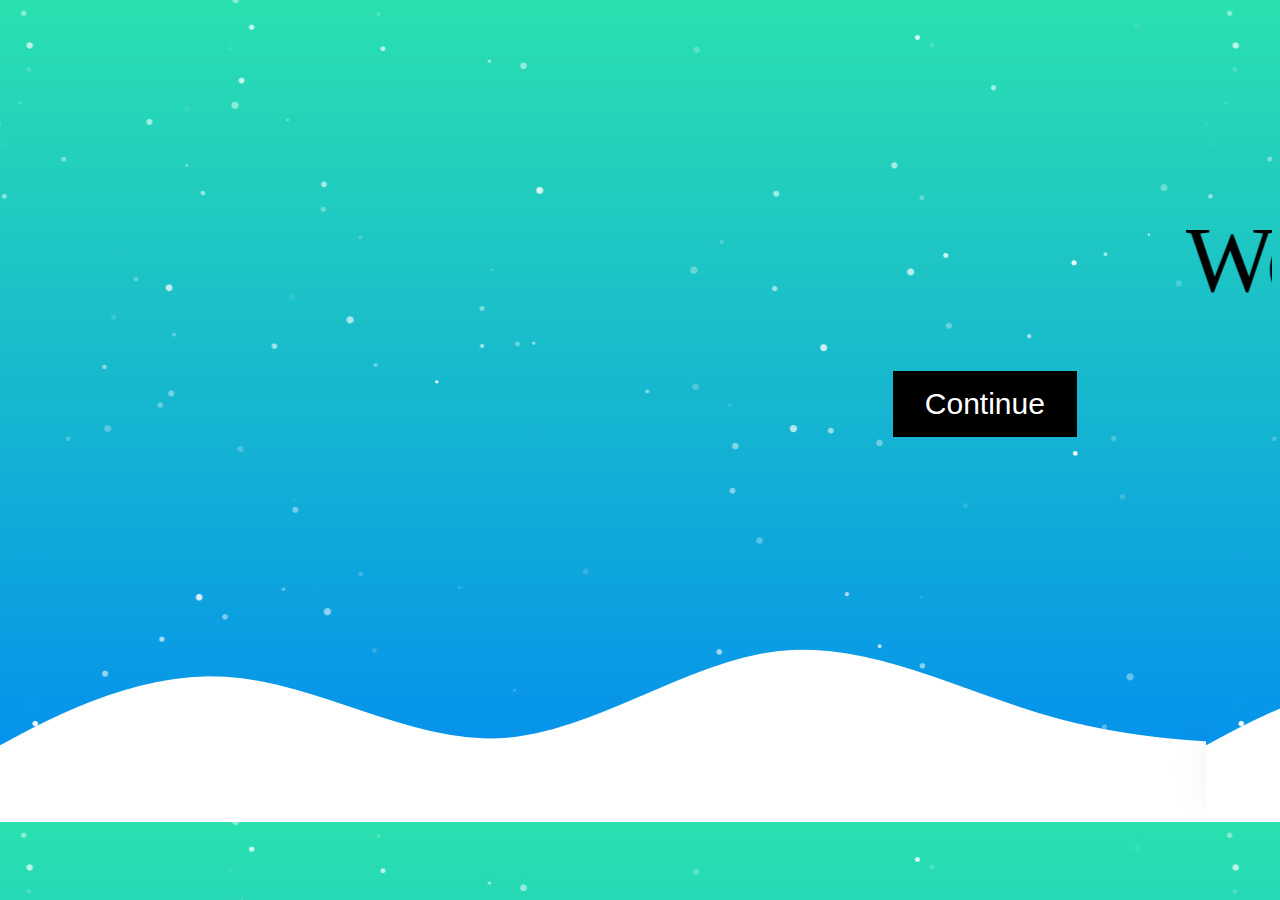
<file: SHEHACK/index.html>
<!DOCTYPE html>
<html>
<div class="welcome">

  <head>
    <meta charset="utf-8">
    <title>Welcome</title>
    <link rel="stylesheet" href="styles.css">
  </head>

  <body background="bg.jpg">
    </br></br></br></br></br></br></br>
    <div align="center">
      <div align="center" class="border">
        <div class="header1"></br></br></br></br>
          <marquee style="font-size: 70pt;" behavior="scroll" direction="left" scrollamount="10">Welcome to our Vision
            and Mission</marquee>
        </div>
      </div>
    </div>
    </br></br></br>


    <a href="home.html">
      <button class="btn">Continue</button>
    </a>
  </body>

</html>
</file>
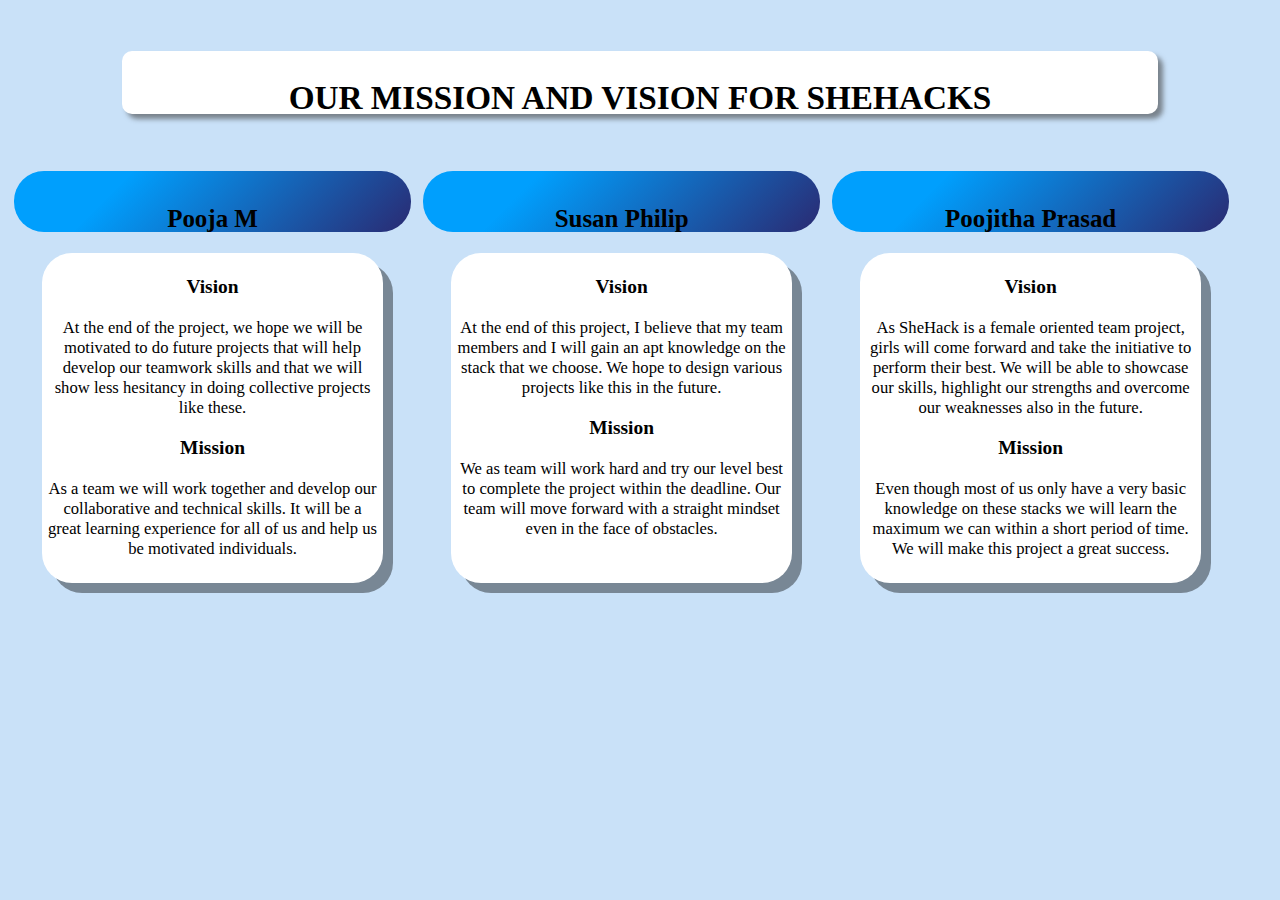
<file: SHEHACK/home.html>
<html>
 <head>
   <title>home</title>
   <link rel="stylesheet" href="styles.css">
 </head>
 <body bgcolor= C9E1F8>
   <div class="header" align="center">
     <div class="head">
<div class="text">
   <h1>OUR MISSION AND VISION FOR SHEHACKS</h1>
  </div>
   </div>
 </div>


   <div class="row">
    <div class="column" >
      <div class="text" align="center">
   <h2>Pooja M</h2>
  <div class="container">
   <h3>Vision</h3>
    <p>At the end of the project, we hope we will be motivated to do future projects that will help develop our teamwork skills and that we will show less hesitancy in doing collective projects like these.</p>
   <h3>Mission</h3>
    <p>As a team we will work together and develop our collaborative and technical skills. It will be a great learning experience for all of us and help us be motivated individuals.</p>
  </div>
</div>
</div>
  <div class="column" >
    <div class="text" align="center">
   <h2>Susan Philip</h2>
     <div class="container">
   <h3>Vision</h3>
    <p>At the end of this project, I believe that my team members and I will gain an apt knowledge on the stack that we choose. We hope to design various projects like this in the future.</p>
   <h3>Mission</h3>
    <p>We as team will work hard and try our level best to complete the project within the deadline. Our team will move forward with a straight mindset even in the face of obstacles.</p>
    </div>
</div>
</div>
<div class="column" >
  <div class="text" align="center">
   <h2>Poojitha Prasad</h2>
     <div class="container">
   <h3>Vision</h3>
    <p>As SheHack is a female oriented team project, girls will come forward and take the initiative to perform their best. We will be able to showcase our skills, highlight our strengths and overcome our weaknesses also in the future. </p>
   <h3>Mission</h3>
    <p>Even though most of us only have a very basic knowledge on these stacks we will learn the maximum we can within a short period of time. We will make this project a great success. </p>
    </div>
  </div>
</div>

  </div>



 </body>
</html>
</file>
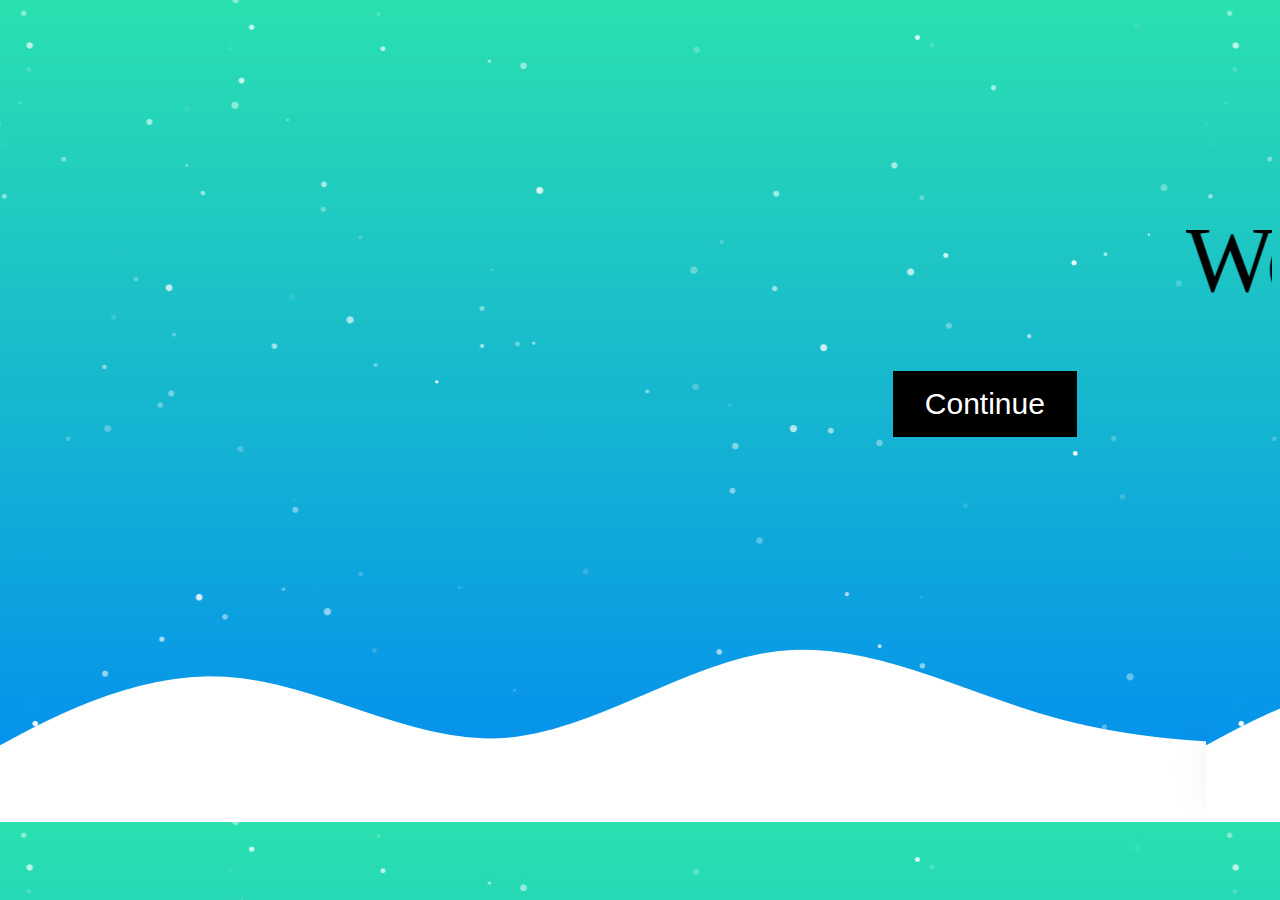
<file: SHEHACK/welcome.html>
<!DOCTYPE html>
<html>
<div class="welcome">

  <head>
    <meta charset="utf-8">
    <title>Welcome</title>
    <link rel="stylesheet" href="styles.css">
  </head>

  <body background="bg.jpg">
    </br></br></br></br></br></br></br>
    <div align="center">
      <div align="center" class="border">
        <div class="header1"></br></br></br></br>
          <marquee style="font-size: 70pt;" behavior="scroll" direction="left" scrollamount="10">Welcome to our Vision
            and Mission</marquee>
        </div>
      </div>
    </div>
    </br></br></br>


    <a href="home.html">
      <button class="btn">Continue</button>
    </a>
  </body>

</html>
</file>
<file: SHEHACK/styles.css>
.btn {
  background-color: black;
  border: none;
  color: white;
  padding: 16px 32px;
  text-align: center;
  font-size: 30px;
  margin-left: 70% ;
  transition: 0.3s;
}

.btn:hover {
  background-color:#ddd;
  color: black;
}

.header{
  padding:0.5%;
  width: 80vw;
  height: 4vw;
  margin:4% auto;
  position: relative;
  background: #ffffff;
  border-radius:10px;
  box-shadow:  5px 5px 5px rgba(68, 68, 68, 0.6);
}


.column {
  float:left;
  margin: 0.5%;
  width:29vw;
  padding:1%;
  height:2.8vw;
  border-radius:30px;
  background-color: #2a2a72;
background-image: linear-gradient(315deg, #2a2a72 0%, #009ffd 74%);

}
.text{
  font-size:1.3vw ;
  font-style:normal;
  font-weight: 100;

}
.container{
  padding:1%;
  width: 90%;
  height: 900%;
  margin:3%;
  position: relative;
  background: #ffffff;
  border-radius:30px;
  box-shadow: rgba(0,0,0,0.4) 10px 10px;
}
</file>
